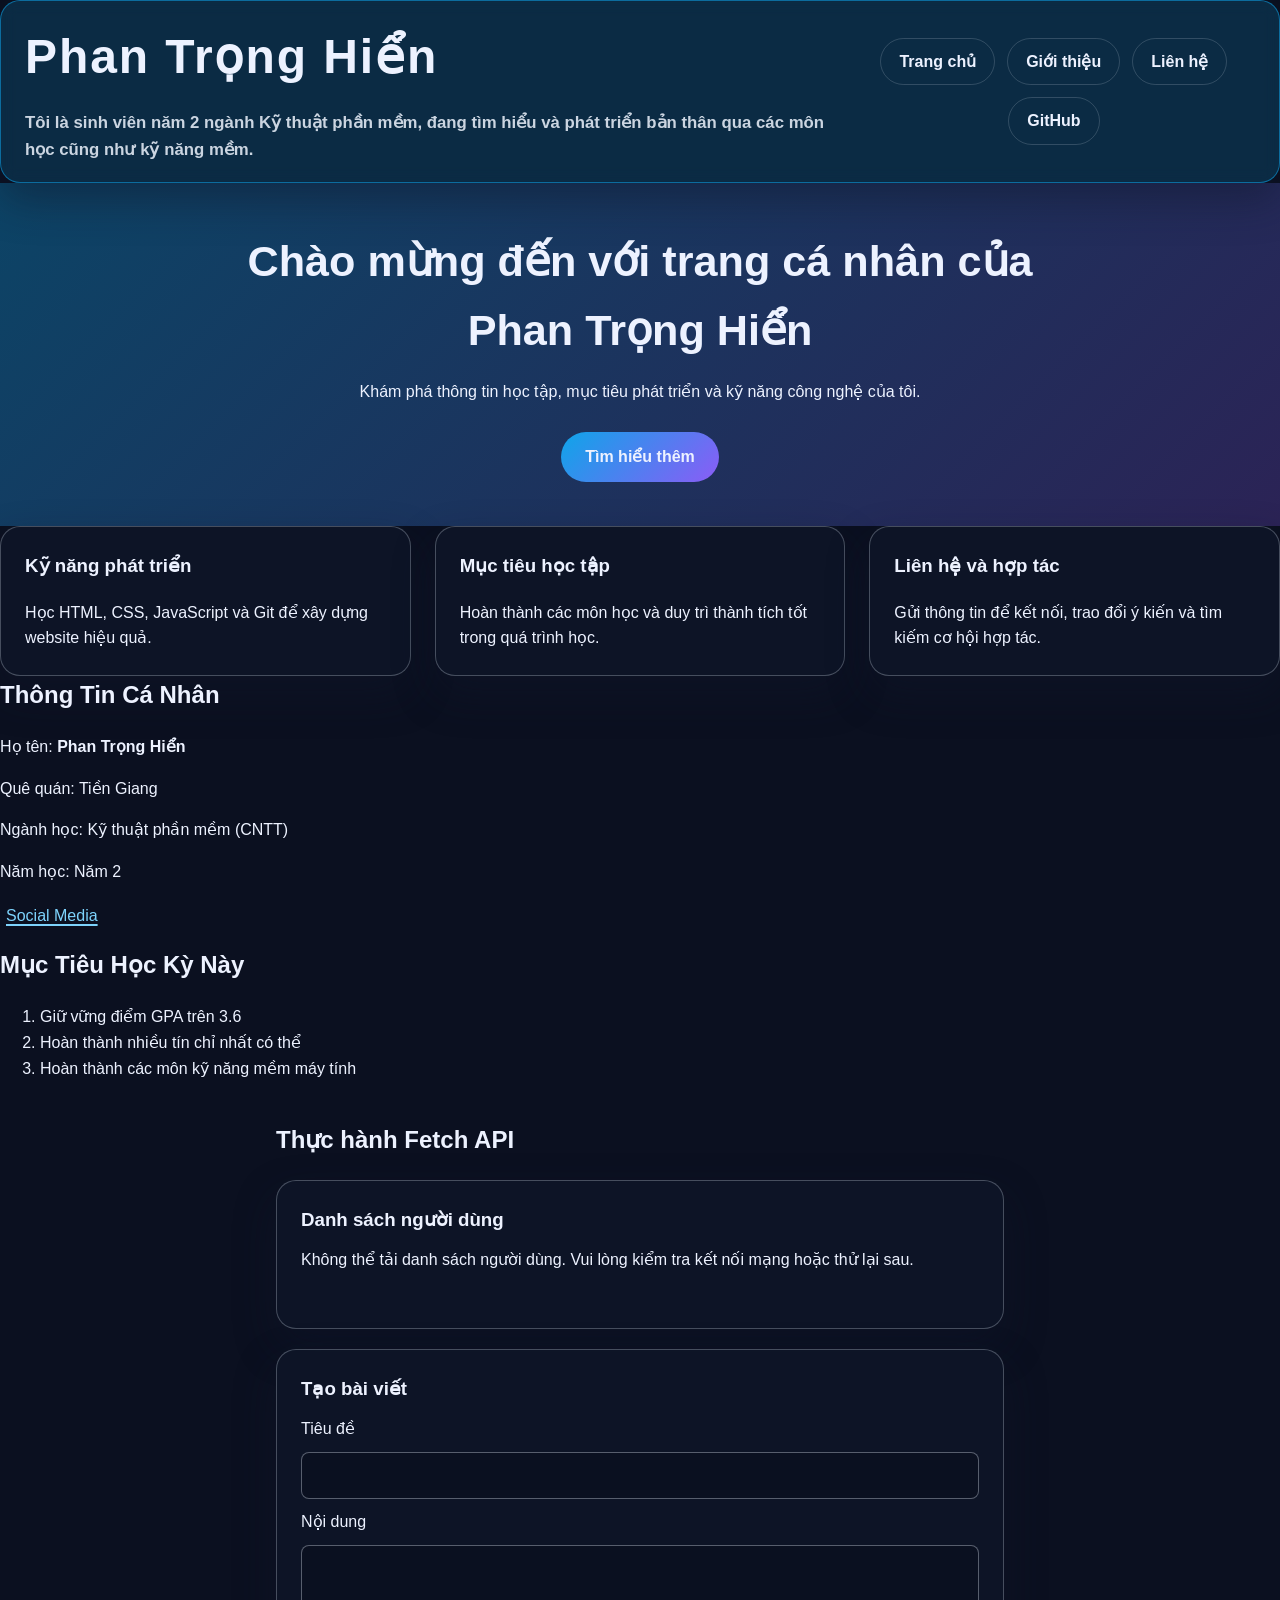
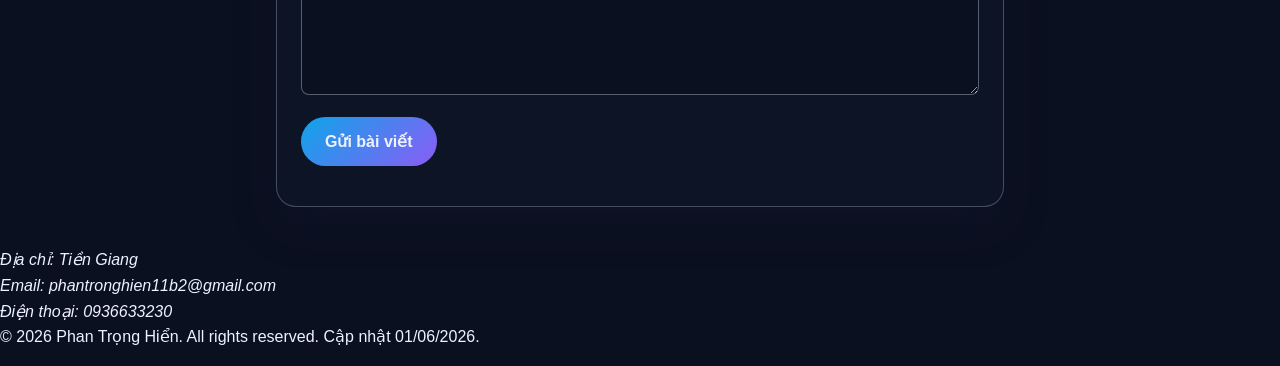
<file: Buoi1/index.html>
<!DOCTYPE html>
<html lang="vi">
  <head>
    <meta charset="UTF-8" />
    <meta http-equiv="refresh" content="0; url=my-website/index.html" />
    <title>Redirecting...</title>
  </head>
  <body>
    <p>Đang chuyển tới trang web...</p>
    <script>
      window.location.href = 'my-website/index.html';
    </script>
  </body>
</html>
</file>
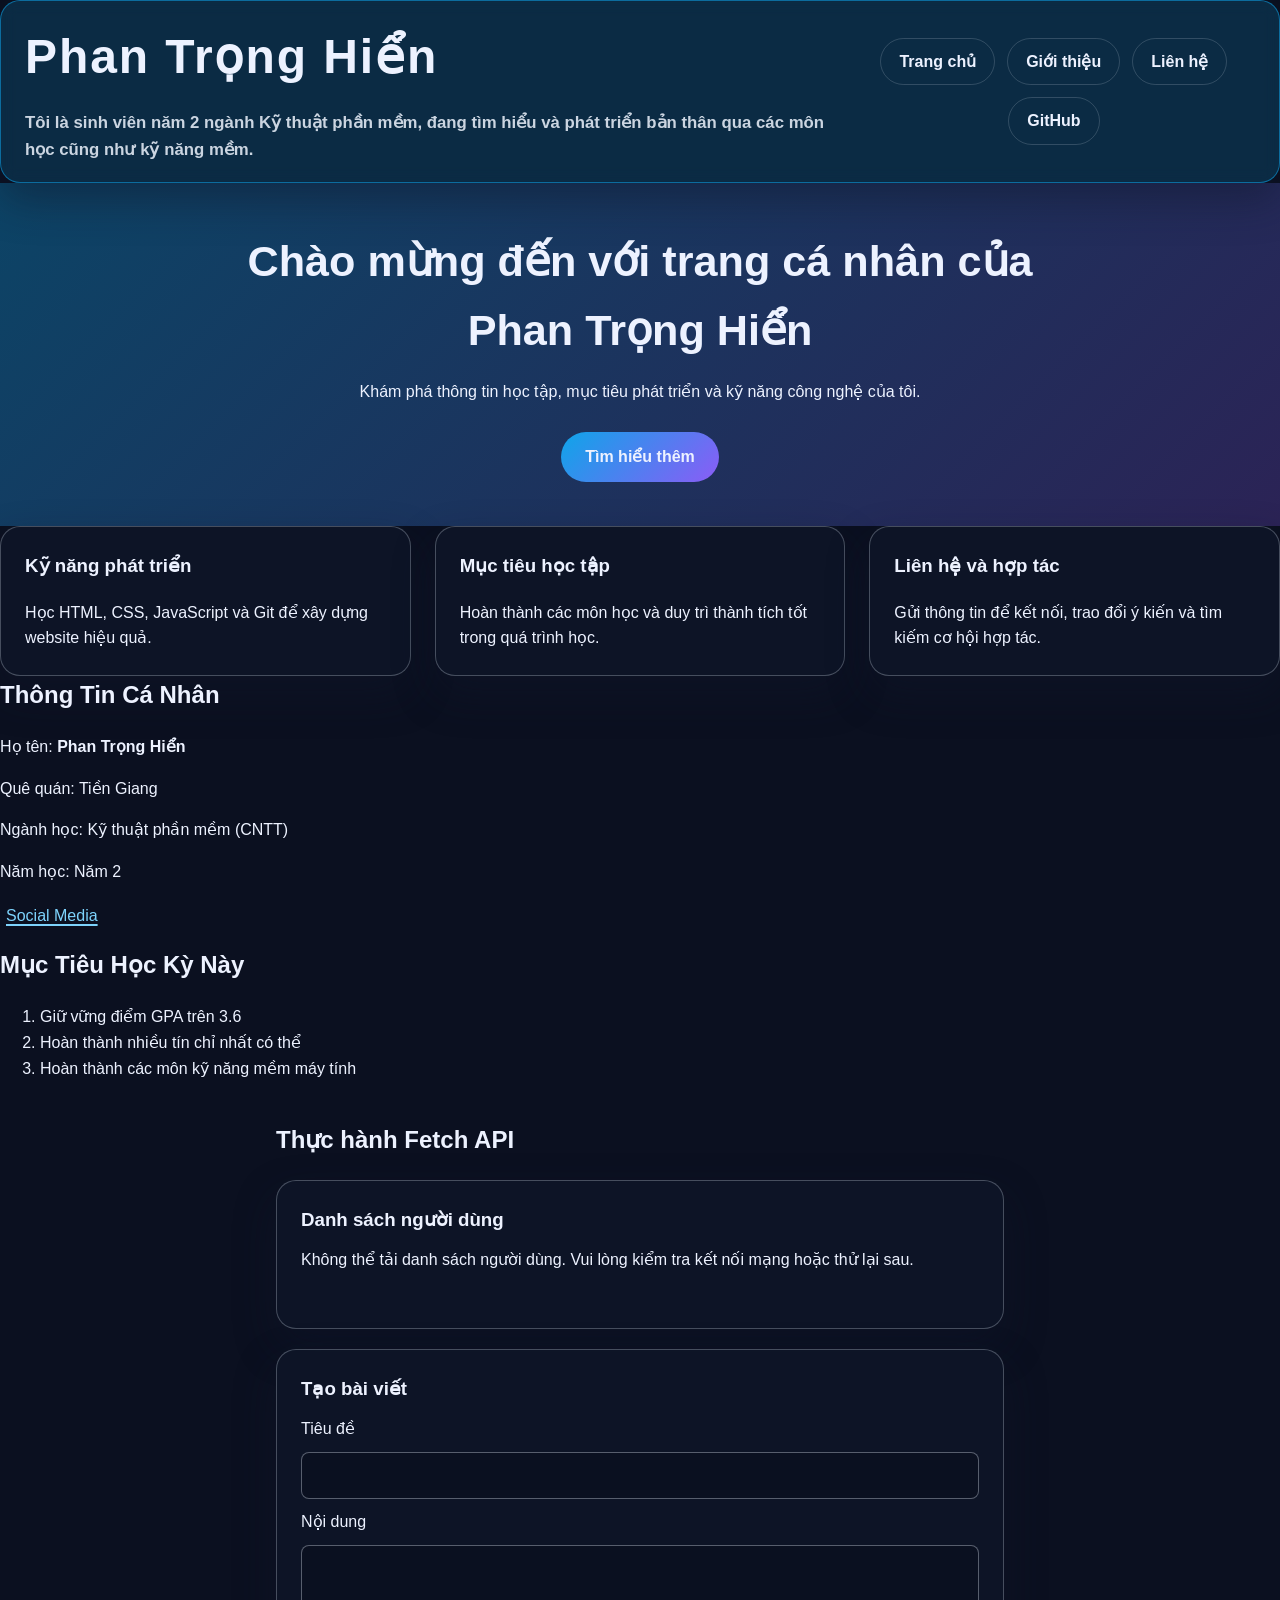
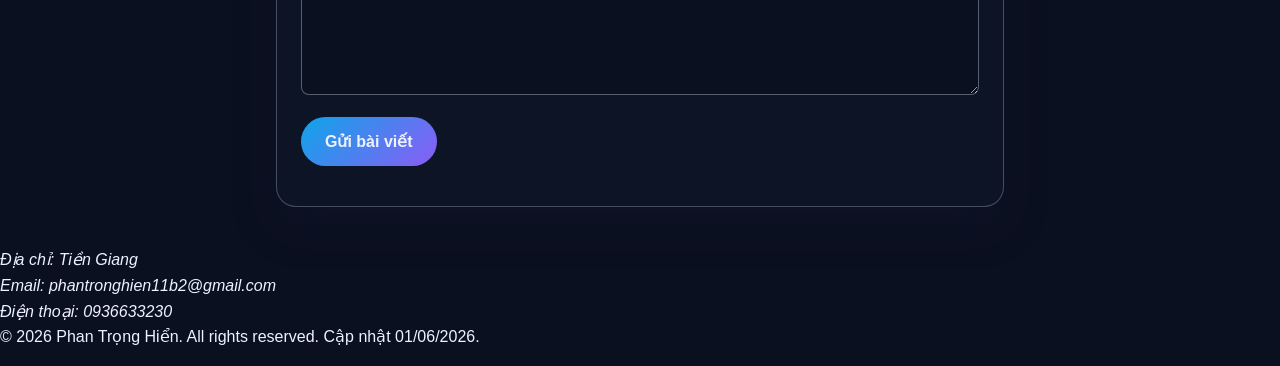
<file: Buoi1/my-website/index.html>
<!DOCTYPE html>
<html lang="vi">
  <head>
    <meta charset="UTF-8" />
    <meta name="viewport" content="width=device-width, initial-scale=1.0" />
    <title>Phan Trọng Hiển | Trang cá nhân và mục tiêu học tập</title>
    <meta name="description" content="Khám phá trang cá nhân của Phan Trọng Hiển, sinh viên Kỹ thuật phần mềm, cùng thông tin học tập, mục tiêu phát triển và kỹ năng công nghệ." />
    <meta property="og:title" content="Phan Trọng Hiển | Trang cá nhân" />
    <meta property="og:description" content="Khám phá thông tin cá nhân, mục tiêu học tập và kỹ năng công nghệ của Phan Trọng Hiển." />
    <meta property="og:type" content="website" />
    <link rel="stylesheet" href="css/style.css" />
  </head>
  <body>
    <header>
      <div class="navbar">
        <div class="logo">
          <h1>Phan Trọng Hiển</h1>
          <p>Tôi là sinh viên năm 2 ngành Kỹ thuật phần mềm, đang tìm hiểu và phát triển bản thân qua các môn học cũng như kỹ năng mềm.</p>
        </div>

        <nav class="nav-links">
          <a href="index.html">Trang chủ</a>
          <a href="about.html">Giới thiệu</a>
          <a href="contact.html">Liên hệ</a>
          <a href="https://github.com/PhnHin/my-website" target="_blank" rel="noopener">GitHub</a>
        </nav>
      </div>
    </header>

    <main>
      <section class="hero">
        <h2>Chào mừng đến với trang cá nhân của Phan Trọng Hiển</h2>
        <p>Khám phá thông tin học tập, mục tiêu phát triển và kỹ năng công nghệ của tôi.</p>
        <a class="btn-primary" href="about.html">Tìm hiểu thêm</a>
      </section>

      <div class="cards-grid">
        <div class="card">
          <h3>Kỹ năng phát triển</h3>
          <p>Học HTML, CSS, JavaScript và Git để xây dựng website hiệu quả.</p>
        </div>
        <div class="card">
          <h3>Mục tiêu học tập</h3>
          <p>Hoàn thành các môn học và duy trì thành tích tốt trong quá trình học.</p>
        </div>
        <div class="card">
          <h3>Liên hệ và hợp tác</h3>
          <p>Gửi thông tin để kết nối, trao đổi ý kiến và tìm kiếm cơ hội hợp tác.</p>
        </div>
      </div>

      <section id="about">
        <h2>Thông Tin Cá Nhân</h2>
        <p>Họ tên: <strong>Phan Trọng Hiển</strong></p>
        <p>Quê quán: Tiền Giang</p>
        <p>Ngành học: Kỹ thuật phần mềm (CNTT)</p>
        <p>Năm học: Năm 2</p>
        <p><a href="https://guns.lol/lulu_mii">Social Media</a></p>
      </section>

      <section id="goals">
        <h2>Mục Tiêu Học Kỳ Này</h2>
        <ol>
          <li>Giữ vững điểm GPA trên 3.6</li>
          <li>Hoàn thành nhiều tín chỉ nhất có thể</li>
          <li>Hoàn thành các môn kỹ năng mềm máy tính</li>
        </ol>
      </section>

      <section id="api-demo" class="api-section">
        <h2>Thực hành Fetch API</h2>
        <div class="api-card">
          <h3>Danh sách người dùng</h3>
          <p id="users-status" role="status" aria-live="polite">Đang tải danh sách người dùng...</p>
          <ul id="users-list" class="users-list"></ul>
        </div>

        <div class="api-card">
          <h3>Tạo bài viết</h3>
          <form id="post-form">
            <label for="post-title">Tiêu đề</label>
            <input id="post-title" name="title" type="text" required />

            <label for="post-body">Nội dung</label>
            <textarea id="post-body" name="body" rows="5" required></textarea>

            <button class="btn-primary" type="submit">Gửi bài viết</button>
          </form>
          <p id="post-status" role="status" aria-live="polite"></p>
          <div id="created-post" aria-live="polite"></div>
        </div>
      </section>
    </main>

    <footer>
      <address>
        Địa chỉ: Tiền Giang<br />
        Email: <a href="mailto:phantronghien11b2@gmail.com">phantronghien11b2@gmail.com</a><br />
        Điện thoại: <a href="tel:+84987654321">0936633230</a>
      </address>
      <p>&copy; 2026 Phan Trọng Hiển. All rights reserved. Cập nhật <time datetime="2026-06-01">01/06/2026</time>.</p>
    </footer>

    <script>
      document.addEventListener('mousemove', (event) => {
        const x = (event.clientX / window.innerWidth - 0.5) * 24;
        const y = (event.clientY / window.innerHeight - 0.5) * 24;
        document.body.style.setProperty('--move-x', `${x}px`);
        document.body.style.setProperty('--move-y', `${y}px`);
      });
    </script>
    <script src="js/script.js"></script>
    <script src="js/async-demo.js" defer></script>
  </body>
</html>
</file>
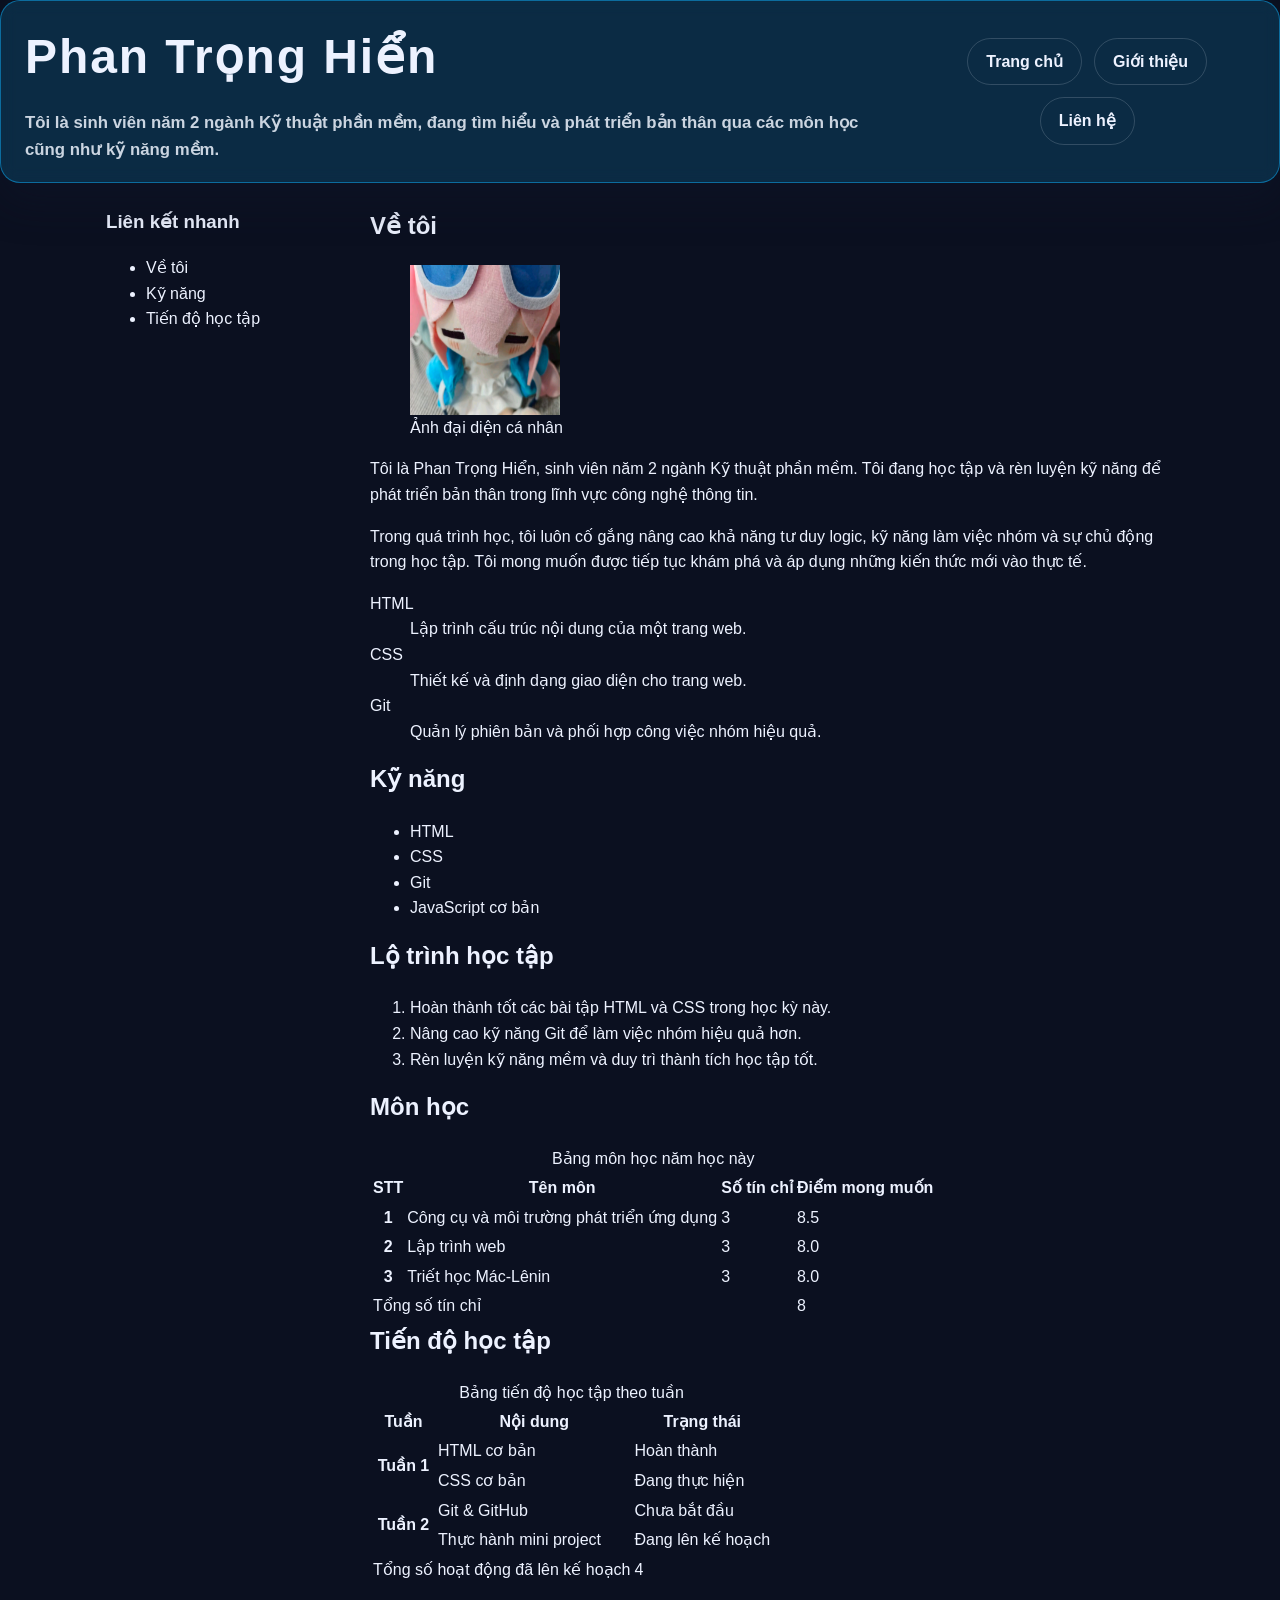
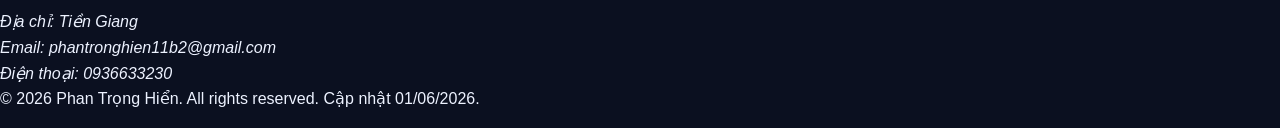
<file: Buoi1/my-website/about.html>
<!DOCTYPE html>
<html lang="vi">
  <head>
    <meta charset="UTF-8" />
    <meta name="viewport" content="width=device-width, initial-scale=1.0" />
    <title>Phan Trọng Hiển | Giới thiệu kỹ năng và lộ trình học tập</title>
    <meta name="description" content="Tìm hiểu hành trình học tập, kỹ năng HTML, CSS, Git và lộ trình phát triển của Phan Trọng Hiển, sinh viên Kỹ thuật phần mềm." />
    <meta property="og:title" content="Phan Trọng Hiển | Giới thiệu" />
    <meta property="og:description" content="Tìm hiểu kỹ năng, môn học và lộ trình phát triển của Phan Trọng Hiển trong lĩnh vực công nghệ thông tin." />
    <meta property="og:type" content="profile" />
    <link rel="stylesheet" href="css/style.css" />
  </head>
  <body>
    <header>
      <div class="navbar">
        <div class="logo">
          <h1>Phan Trọng Hiển</h1>
          <p>Tôi là sinh viên năm 2 ngành Kỹ thuật phần mềm, đang tìm hiểu và phát triển bản thân qua các môn học cũng như kỹ năng mềm.</p>
        </div>

        <nav class="nav-links">
          <a href="index.html">Trang chủ</a>
          <a href="about.html">Giới thiệu</a>
          <a href="contact.html">Liên hệ</a>
        </nav>
      </div>
    </header>

    <div class="page-layout">
      <aside class="sidebar">
        <h3>Liên kết nhanh</h3>
        <ul>
          <li><a href="#about">Về tôi</a></li>
          <li><a href="#skills">Kỹ năng</a></li>
          <li><a href="#progress">Tiến độ học tập</a></li>
        </ul>
      </aside>

      <main>
        <section id="about">
          <h2>Về tôi</h2>

          <figure>
          <img
            src="img/avatar.jpg"
            alt="Ảnh đại diện của Phan Trọng Hiển, sinh viên năm 2 ngành Kỹ thuật phần mềm"
            width="150"
            height="150"
          />
          <figcaption>Ảnh đại diện cá nhân</figcaption>
        </figure>

        <p>Tôi là Phan Trọng Hiển, sinh viên năm 2 ngành Kỹ thuật phần mềm. Tôi đang học tập và rèn luyện kỹ năng để phát triển bản thân trong lĩnh vực công nghệ thông tin.</p>
        <p>Trong quá trình học, tôi luôn cố gắng nâng cao khả năng tư duy logic, kỹ năng làm việc nhóm và sự chủ động trong học tập. Tôi mong muốn được tiếp tục khám phá và áp dụng những kiến thức mới vào thực tế.</p>

        <dl>
          <dt>HTML</dt>
          <dd>Lập trình cấu trúc nội dung của một trang web.</dd>

          <dt>CSS</dt>
          <dd>Thiết kế và định dạng giao diện cho trang web.</dd>

          <dt>Git</dt>
          <dd>Quản lý phiên bản và phối hợp công việc nhóm hiệu quả.</dd>
        </dl>
      </section>

      <section id="skills">
        <h2>Kỹ năng</h2>
        <ul>
          <li>HTML</li>
          <li>CSS</li>
          <li>Git</li>
          <li>JavaScript cơ bản</li>
        </ul>
      </section>

      <section id="roadmap">
        <h2>Lộ trình học tập</h2>
        <ol>
          <li>Hoàn thành tốt các bài tập HTML và CSS trong học kỳ này.</li>
          <li>Nâng cao kỹ năng Git để làm việc nhóm hiệu quả hơn.</li>
          <li>Rèn luyện kỹ năng mềm và duy trì thành tích học tập tốt.</li>
        </ol>
      </section>

      <section id="subjects">
        <h2>Môn học</h2>
        <table>
          <caption>Bảng môn học năm học này</caption>
          <thead>
            <tr>
              <th scope="col">STT</th>
              <th scope="col">Tên môn</th>
              <th scope="col">Số tín chỉ</th>
              <th scope="col">Điểm mong muốn</th>
            </tr>
          </thead>
          <tbody>
            <tr>
              <th scope="row">1</th>
              <td>Công cụ và môi trường phát triển ứng dụng</td>
              <td>3</td>
              <td>8.5</td>
            </tr>
            <tr>
              <th scope="row">2</th>
              <td>Lập trình web</td>
              <td>3</td>
              <td>8.0</td>
            </tr>
            <tr>
              <th scope="row">3</th>
              <td>Triết học Mác-Lênin</td>
              <td>3</td>
              <td>8.0</td>
            </tr>
          </tbody>
          <tfoot>
            <tr>
              <td colspan="3">Tổng số tín chỉ</td>
              <td>8</td>
            </tr>
          </tfoot>
        </table>
      </section>

      <section id="progress">
        <h2>Tiến độ học tập</h2>
        <table>
          <caption>Bảng tiến độ học tập theo tuần</caption>
          <thead>
            <tr>
              <th scope="col">Tuần</th>
              <th scope="col">Nội dung</th>
              <th scope="col">Trạng thái</th>
            </tr>
          </thead>
          <tbody>
            <tr>
              <th rowspan="2" scope="row">Tuần 1</th>
              <td>HTML cơ bản</td>
              <td>Hoàn thành</td>
            </tr>
            <tr>
              <td>CSS cơ bản</td>
              <td>Đang thực hiện</td>
            </tr>
            <tr>
              <th rowspan="2" scope="row">Tuần 2</th>
              <td>Git &amp; GitHub</td>
              <td>Chưa bắt đầu</td>
            </tr>
            <tr>
              <td>Thực hành mini project</td>
              <td>Đang lên kế hoạch</td>
            </tr>
          </tbody>
          <tfoot>
            <tr>
              <td colspan="2">Tổng số hoạt động đã lên kế hoạch</td>
              <td>4</td>
            </tr>
          </tfoot>
        </table>
      </section>
      </main>
    </div>

    <footer>
      <address>
        Địa chỉ: Tiền Giang<br />
        Email: <a href="mailto:phantronghien11b2@gmail.com">phantronghien11b2@gmail.com</a><br />
        Điện thoại: <a href="tel:+84987654321">0936633230</a>
      </address>
      <p>&copy; 2026 Phan Trọng Hiển. All rights reserved. Cập nhật <time datetime="2026-06-01">01/06/2026</time>.</p>
    </footer>

    <script>
      document.addEventListener('mousemove', (event) => {
        const x = (event.clientX / window.innerWidth - 0.5) * 24;
        const y = (event.clientY / window.innerHeight - 0.5) * 24;
        document.body.style.setProperty('--move-x', `${x}px`);
        document.body.style.setProperty('--move-y', `${y}px`);
      });
    </script>
  </body>
</html>
</file>
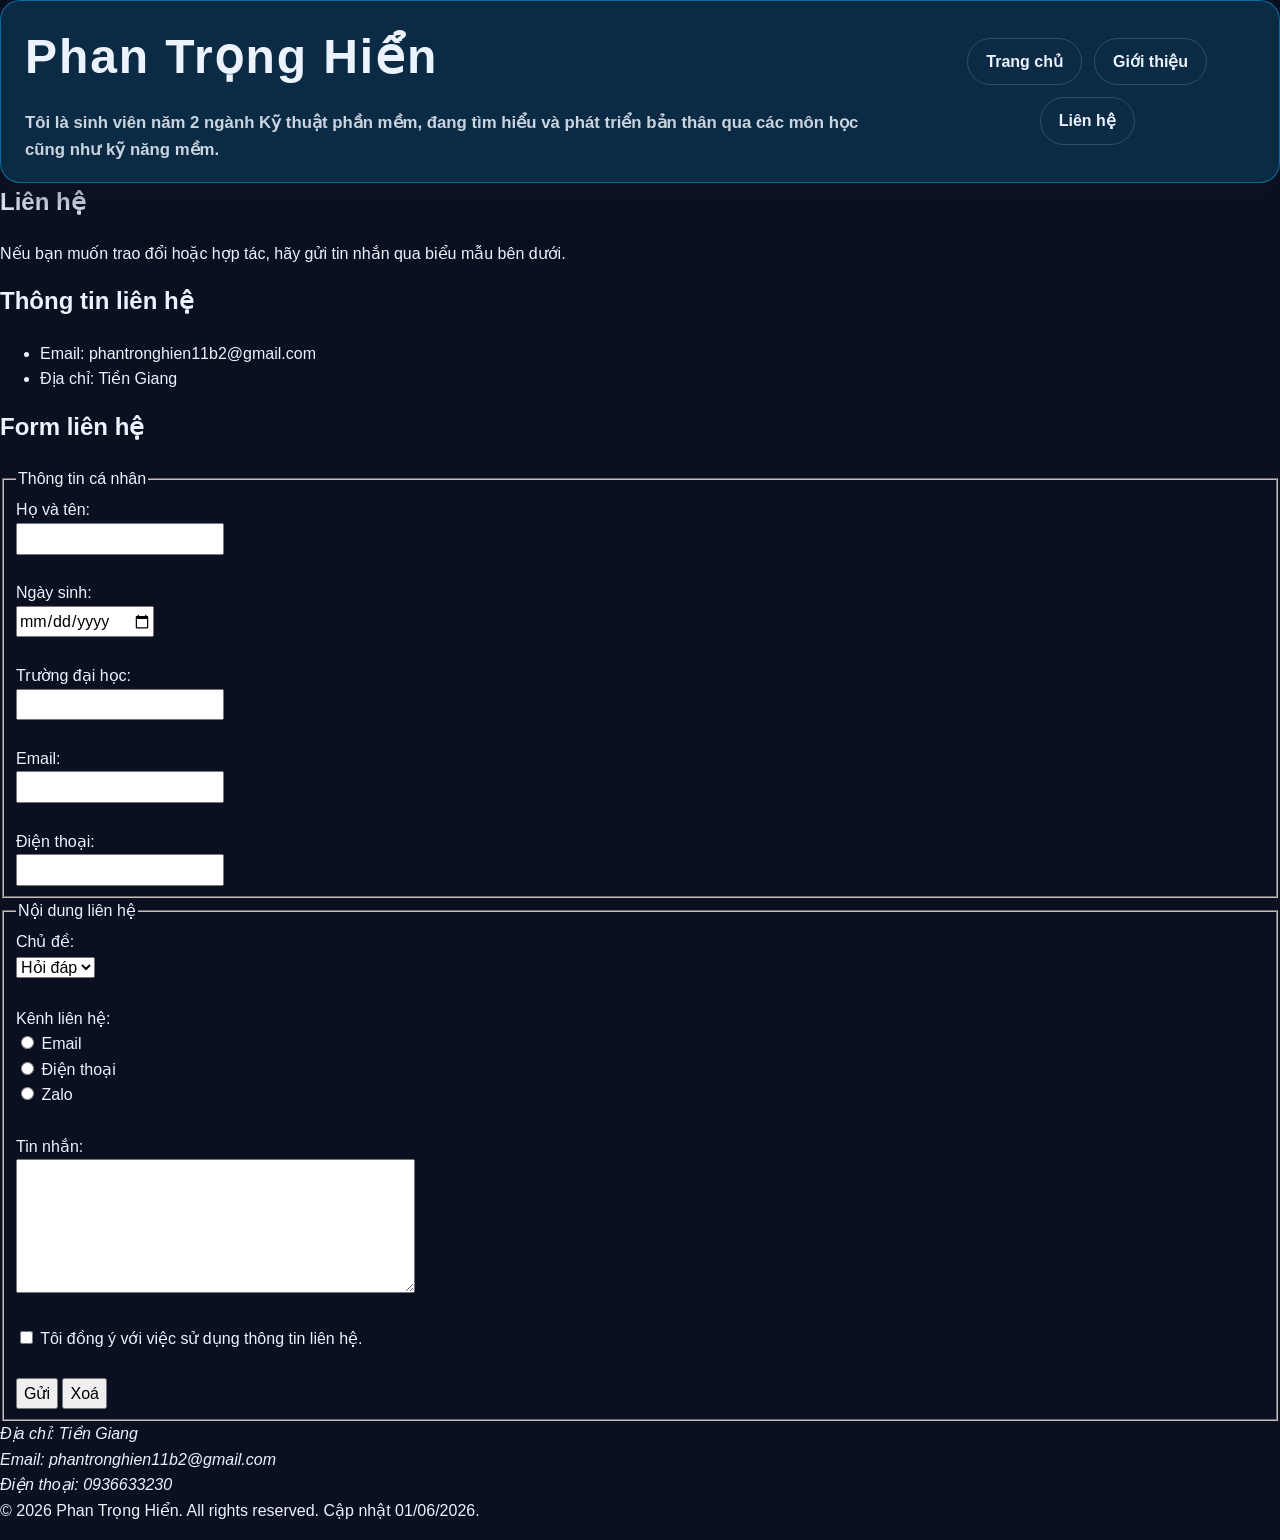
<file: Buoi1/my-website/contact.html>
<!DOCTYPE html>
<html lang="vi">
  <head>
    <meta charset="UTF-8" />
    <meta name="viewport" content="width=device-width, initial-scale=1.0" />
    <title>Phan Trọng Hiển | Liên hệ và gửi thông tin kết nối</title>
    <meta name="description" content="Gửi thông tin liên hệ đến Phan Trọng Hiển qua biểu mẫu có kiểm tra dữ liệu, lựa chọn kênh kết nối và nội dung trao đổi rõ ràng." />
    <meta property="og:title" content="Phan Trọng Hiển | Liên hệ" />
    <meta property="og:description" content="Gửi lời nhắn và thông tin liên hệ đến Phan Trọng Hiển qua biểu mẫu trực tuyến." />
    <meta property="og:type" content="website" />
    <link rel="stylesheet" href="css/style.css" />
  </head>
  <body>
    <header>
      <div class="navbar">
        <div class="logo">
          <h1>Phan Trọng Hiển</h1>
          <p>Tôi là sinh viên năm 2 ngành Kỹ thuật phần mềm, đang tìm hiểu và phát triển bản thân qua các môn học cũng như kỹ năng mềm.</p>
        </div>

        <nav class="nav-links">
          <a href="index.html">Trang chủ</a>
          <a href="about.html">Giới thiệu</a>
          <a href="contact.html">Liên hệ</a>
        </nav>
      </div>
    </header>

    <main>
      <section id="contact">
        <h2>Liên hệ</h2>
        <p>Nếu bạn muốn trao đổi hoặc hợp tác, hãy gửi tin nhắn qua biểu mẫu bên dưới.</p>
      </section>

      <section>
        <h2>Thông tin liên hệ</h2>
        <ul>
          <li>Email: <a href="mailto:phantronghien11b2@gmail.com">phantronghien11b2@gmail.com</a></li>
          <li>Địa chỉ: Tiền Giang</li>
        </ul>
      </section>

      <section>
        <h2>Form liên hệ</h2>
        <form>
          <fieldset>
            <legend>Thông tin cá nhân</legend>

            <label for="name">Họ và tên:</label><br />
            <input type="text" id="name" name="name" required minlength="2" /><br /><br />

            <label for="birthdate">Ngày sinh:</label><br />
            <input type="date" id="birthdate" name="birthdate" /><br /><br />

            <label for="university">Trường đại học:</label><br />
            <input type="text" id="university" name="university" list="university-suggestions" /><br /><br />
            <datalist id="university-suggestions">
              <option value="Đại học Tiền Giang"></option>
              <option value="Đại học Cần Thơ"></option>
              <option value="Đại học Quốc gia Thành phố Hồ Chí Minh"></option>
              <option value="Đại học Bách khoa Hà Nội"></option>
            </datalist>

            <label for="email">Email:</label><br />
            <input type="email" id="email" name="email" required /><br /><br />

            <label for="phone">Điện thoại:</label><br />
            <input type="tel" id="phone" name="phone" pattern="[0-9]{10,11}" required/>
          </fieldset>

          <fieldset>
            <legend>Nội dung liên hệ</legend>

            <label for="subject">Chủ đề:</label><br />
            <select id="subject" name="subject">
              <option value="question">Hỏi đáp</option>
              <option value="feedback">Góp ý</option>
              <option value="collaboration">Hợp tác</option>
            </select><br /><br />

            <span>Kênh liên hệ:</span><br />
            <input type="radio" id="channel-email" name="channel" value="email" />
            <label for="channel-email">Email</label><br />
            <input type="radio" id="channel-phone" name="channel" value="điện thoại" />
            <label for="channel-phone">Điện thoại</label><br />
            <input type="radio" id="channel-zalo" name="channel" value="zalo" />
            <label for="channel-zalo">Zalo</label><br /><br />

            <label for="message">Tin nhắn:</label><br />
            <textarea id="message" name="message" rows="5" cols="40" required minlength="10"></textarea><br /><br />

            <input type="checkbox" id="agree" name="agree" required />
            <label for="agree">Tôi đồng ý với việc sử dụng thông tin liên hệ.</label><br /><br />

            <button type="submit">Gửi</button>
            <button type="reset">Xoá</button>
          </fieldset>
        </form>
      </section>
    </main>

    <footer>
      <address>
        Địa chỉ: Tiền Giang<br />
        Email: <a href="mailto:phantronghien11b2@gmail.com">phantronghien11b2@gmail.com</a><br />
        Điện thoại: <a href="tel:+84987654321">0936633230</a>
      </address>
      <p>&copy; 2026 Phan Trọng Hiển. All rights reserved. Cập nhật <time datetime="2026-06-01">01/06/2026</time>.</p>
    </footer>

    <script>
      document.addEventListener('mousemove', (event) => {
        const x = (event.clientX / window.innerWidth - 0.5) * 24;
        const y = (event.clientY / window.innerHeight - 0.5) * 24;
        document.body.style.setProperty('--move-x', `${x}px`);
        document.body.style.setProperty('--move-y', `${y}px`);
      });
    </script>
  </body>
</html>
</file>
<file: Buoi1/my-website/css/style.css>
*,
*::before,
*::after {
  box-sizing: border-box;
}

html {
  scroll-behavior: smooth;
}

body {
  margin: 0;
  min-width: 320px;
  background: #0b1020;
  color: #edf2ff;
  font-family: Arial, sans-serif;
  line-height: 1.6;
  overflow-x: hidden;
}

img {
  display: block;
  max-width: 100%;
}

a {
  color: inherit;
  text-decoration: none;
}

button,
input,
textarea,
select {
  font: inherit;
}

h1,
h2,
h3,
p {
  margin-top: 0;
}

.navbar {
  display: flex;
  align-items: center;
  justify-content: center;
  flex-direction: row;
  position: relative;
  justify-content: space-between;
  gap: 24px;
  padding: 18px 24px;
  background: rgba(14, 165, 233, 0.18);
  border: 1px solid rgba(14, 165, 233, 0.55);
  border-radius: 20px;
  box-shadow: 0 18px 40px rgba(15, 23, 42, 0.45);
  backdrop-filter: blur(8px);
}

.logo {
  color: #edf2ff;
  font-size: 1.05rem;
  font-weight: 600;
}

.logo h1 {
  margin: 0;
  color: inherit;
  font-size: clamp(2rem, 4vw, 3rem);
  letter-spacing: 0.04em;
}

.logo p {
  max-width: 900px;
  margin: 14px 0 0;
  color: #cbd5e1;
}

.nav-links {
  display: flex;
  align-items: center;
  justify-content: center;
  flex-direction: row;
  flex-wrap: wrap;
  gap: 12px;
}

.nav-links a {
  padding: 10px 18px;
  border: 1px solid rgba(203, 213, 225, 0.2);
  border-radius: 999px;
  color: #edf2ff;
  font-weight: 700;
  transition: transform 0.25s ease, box-shadow 0.25s ease, background 0.25s ease;
}
.nav-links a:hover, .nav-links a:focus-visible {
  background: linear-gradient(135deg, #0ea5e9, #8b5cf6);
  color: #edf2ff;
  transform: translateY(-1px);
  box-shadow: 0 8px 16px rgba(14, 165, 233, 0.25);
}

.card {
  padding: 24px;
  background: rgba(15, 23, 42, 0.7);
  border: 1px solid rgba(203, 213, 225, 0.3);
  border-radius: 20px;
  box-shadow: 0 18px 40px rgba(15, 23, 42, 0.45);
  flex: 1;
  min-width: 250px;
}
.card h3 {
  margin-top: 0;
  color: #edf2ff;
}
.card p {
  margin-bottom: 0;
}

#about a[href="https://guns.lol/lulu_mii"] {
  display: inline-block;
  padding: 2px 6px;
  border-radius: 4px;
  color: #7dd3fc;
  text-decoration: underline;
  text-decoration-thickness: 2px;
  text-underline-offset: 3px;
  transition: color 0.2s ease, background-color 0.2s ease;
}
#about a[href="https://guns.lol/lulu_mii"]:hover,
#about a[href="https://guns.lol/lulu_mii"]:focus-visible {
  color: #fff;
  background-color: rgba(14, 165, 233, 0.35);
}

.btn-primary {
  display: inline-block;
  margin-top: 12px;
  padding: 12px 24px;
  color: #edf2ff;
  background: linear-gradient(135deg, #0ea5e9, #8b5cf6);
  border-radius: 999px;
  font-weight: 600;
  transition: transform 0.2s ease, box-shadow 0.2s ease;
}
.btn-primary:hover, .btn-primary:focus-visible {
  transform: translateY(-2px);
  box-shadow: 0 12px 24px rgba(14, 165, 233, 0.3);
}

.hero {
  display: flex;
  align-items: center;
  justify-content: center;
  flex-direction: column;
  min-height: 300px;
  padding: 44px 28px;
  text-align: center;
  background: linear-gradient(135deg, rgba(14, 165, 233, 0.35), rgba(139, 92, 246, 0.25));
}
.hero h2 {
  max-width: 900px;
  margin-bottom: 14px;
  color: #edf2ff;
  font-size: clamp(1.8rem, 4vw, 2.7rem);
}
.hero p {
  max-width: 720px;
  text-align: center;
}

.page-layout {
  display: grid;
  grid-template-areas: "main";
  grid-template-columns: minmax(0, 1fr);
  gap: 24px;
  max-width: 1100px;
  margin: 0 auto;
  padding: 24px 16px;
}
.page-layout > main {
  grid-area: main;
  min-width: 0;
}

.cards-grid {
  display: flex;
  align-items: center;
  justify-content: center;
  flex-direction: row;
  flex-wrap: wrap;
  gap: 24px;
}

.api-section {
  display: grid;
  gap: 20px;
  max-width: 760px;
  margin: 40px auto;
  padding: 0 16px;
}

.api-section > h2 {
  margin-bottom: 0;
}

.api-card {
  padding: 24px;
  background: rgba(15, 23, 42, 0.7);
  border: 1px solid rgba(203, 213, 225, 0.3);
  border-radius: 20px;
  box-shadow: 0 18px 40px rgba(15, 23, 42, 0.45);
}

.api-card h3 {
  margin-bottom: 12px;
}

.users-list {
  display: grid;
  gap: 8px;
  padding-left: 24px;
}

#post-form {
  display: grid;
  gap: 10px;
}

#post-form input,
#post-form textarea {
  width: 100%;
  padding: 10px 12px;
  color: #edf2ff;
  background: rgba(11, 16, 32, 0.8);
  border: 1px solid rgba(203, 213, 225, 0.4);
  border-radius: 8px;
}

#post-form textarea {
  resize: vertical;
}

#post-form .btn-primary {
  justify-self: start;
  border: 0;
  cursor: pointer;
}

#post-form .btn-primary:disabled {
  cursor: wait;
  opacity: 0.65;
}

.site-header,
.site-main,
.site-footer {
  position: relative;
  z-index: 1;
  max-width: 1100px;
  margin: 0 auto;
}

.site-header {
  padding: 56px 24px 24px;
}

.site-main {
  padding: 30px 24px 40px;
}

.site-footer {
  padding: 28px 24px 40px;
}

@media (min-width: 768px) {
  .page-layout {
    grid-template-areas: "sidebar main";
    grid-template-columns: 220px minmax(0, 1fr);
  }
  .sidebar {
    display: block;
  }
}
@media (min-width: 1024px) {
  .page-layout {
    grid-template-columns: 240px minmax(0, 1fr);
  }
}
@media (max-width: 767px) {
  .navbar {
    align-items: flex-start;
    flex-direction: column;
  }
  .nav-links {
    justify-content: flex-start;
  }
  .site-header {
    padding-top: 28px;
  }
}
@media (orientation: landscape) and (max-width: 768px) {
  .hero {
    min-height: 220px;
    padding: 28px 16px;
  }
  .hero h2 {
    font-size: 1.6rem;
  }
}
</file>
